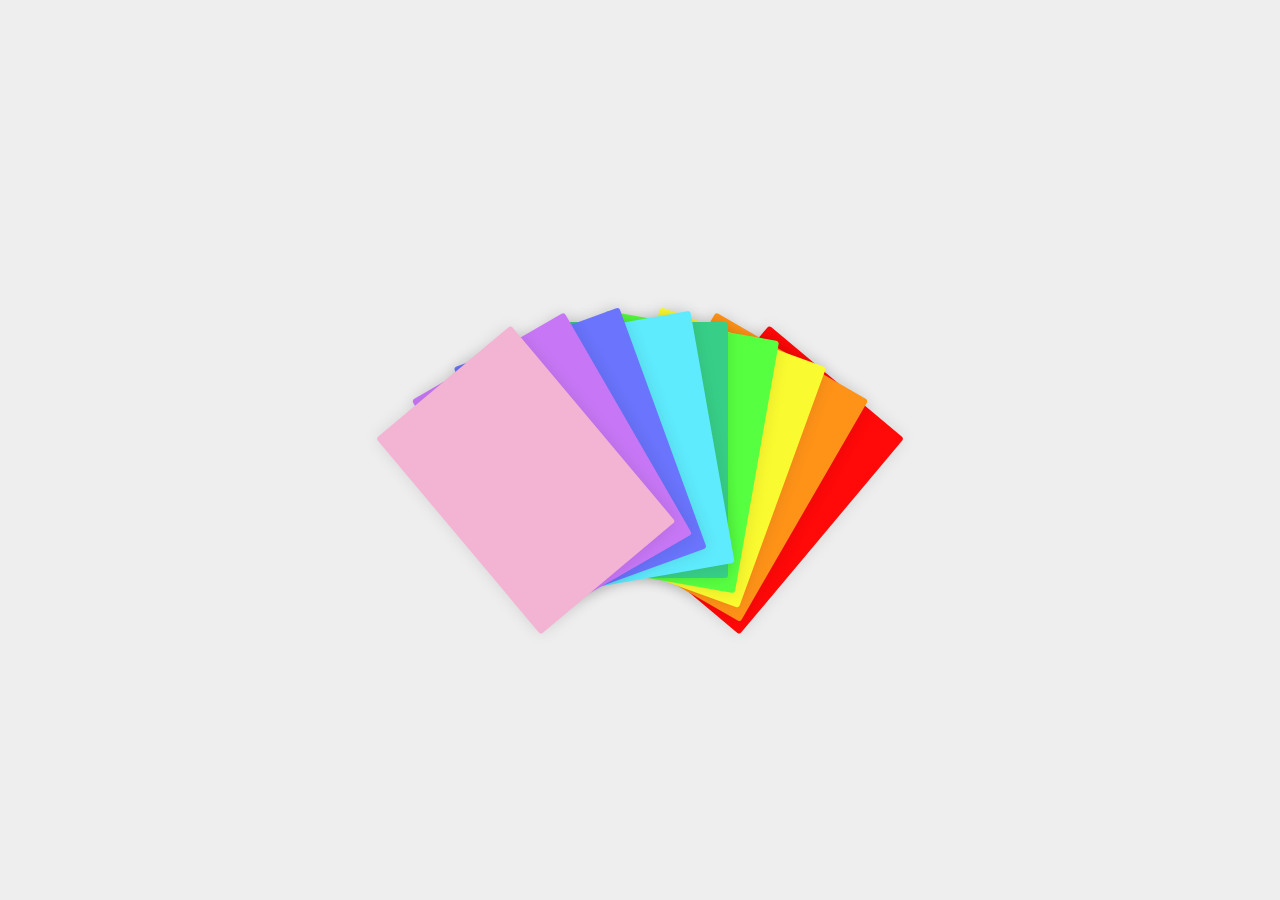
<file: card-spread-example/index.html>
<!DOCTYPE html>
<html lang="en">
<head>
    <meta charset="UTF-8">
    <meta http-equiv="X-UA-Compatible" content="IE=edge">
    <meta name="viewport" content="width=device-width, initial-scale=1.0">
    <link rel="stylesheet" href="css/styles.css">
    <title>Pride cards</title>
</head>
<body>
    <article class="card"></article>
    <article class="card"></article>
    <article class="card"></article>
    <article class="card"></article>
    <article class="card"></article>
    <article class="card"></article>
    <article class="card"></article>
    <article class="card"></article>
    <article class="card"></article>
</body>
</html>
</file>
<file: card-spread-example/css/styles.css>
* {
    box-sizing: border-box;
}

body {
    width: 100vw;
    height: 100vh;
    margin: 0;
    background-color: #eee;
    display: flex;
    justify-content: center;
    align-items: center;
    position: relative;
}

.card {
    width: 11rem;
    height: 16rem;
    border-radius: 3px;
    background:  rgb(243, 179, 211);
    box-shadow: 0 0 1rem rgba(0, 0, 0, .1);
    position: absolute;
    transform-origin: center bottom;
    transition: all .2s linear;
}

body:hover .card:nth-child(1) {
    transform: translateX(2rem) rotateZ(40deg);
    background: rgb(255, 9, 9);
}

body:hover .card:nth-child(2) {
    transform: translateX(1.5rem) rotateZ(30deg);
    background: rgb(255, 147, 24);
}

body:hover .card:nth-child(3) {
    transform: translateX(1rem) rotateZ(20deg);
    background: rgb(250, 250, 48);
}
body:hover .card:nth-child(4)  { transform: translateX(0.5rem)  rotateZ(10deg);  background: rgb(87, 255, 65); }
body:hover .card:nth-child(5)  { transform: translateX(0rem)    rotateZ(0deg);  background: rgb(55, 207, 136); }
body:hover .card:nth-child(6)  { transform: translateX(0.5rem)  rotateZ(-10deg);  background: rgb(94, 235, 253); }
body:hover .card:nth-child(7)  { transform: translateX(-1rem)   rotateZ(-20deg);  background: rgb(106, 116, 252); }
body:hover .card:nth-child(8)  { transform: translateX(-1.5rem) rotateZ(-30deg);  background: rgb(199, 119, 245); }
body:hover .card:nth-child(9)  { transform: translateX(-2rem)   rotateZ(-40deg);  background: rgb(243, 179, 211); }
</file>
